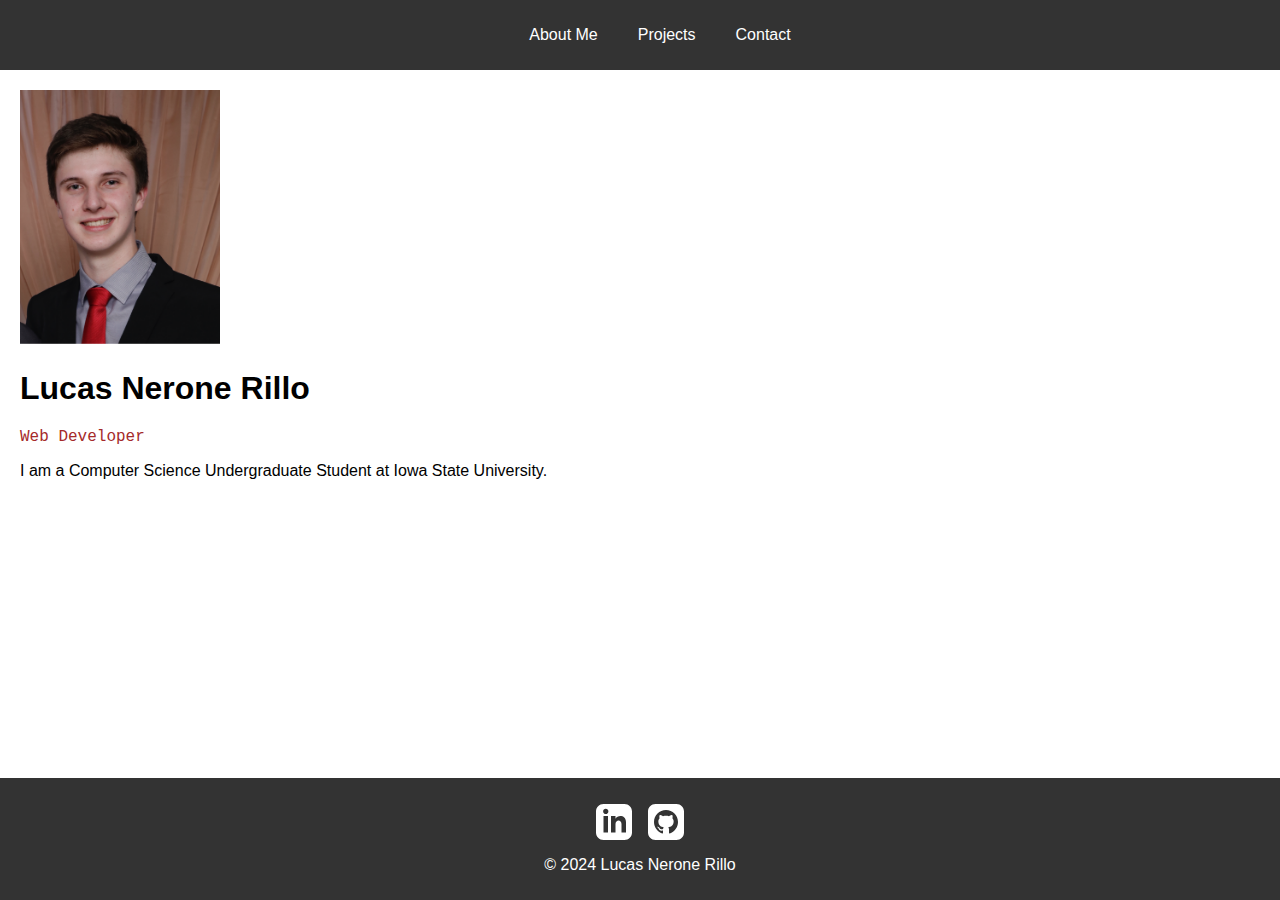
<file: index.html>
<!DOCTYPE html>
<html lang="en">

<head>
    <meta charset="UTF-8">
    <meta name="viewport" content="width=device-width, initial-scale=1.0">
    <link rel="stylesheet" href="./style.css">
    <title>Activity04 Portfolio and Github Web Pages</title>
</head>

<body>
    <header>
        <nav>
            <ul>
                <li><a href="./index.html">About Me</a></li>
                <li><a href="./projects.html">Projects</a></li>
                <li><a href="./contact.html">Contact</a></li>
            </ul>
        </nav>
    </header>

    <div class="container">
        <img src="./images/profile.jpg" alt="Profile Photo">
        <h1>Lucas Nerone Rillo</h1>
        <p style="font-family: 'Courier New', Courier, monospace; color: brown">Web Developer</p>
        <p>
            I am a Computer Science Undergraduate Student at Iowa State
            University.
        </p>
    </div>

    <footer>
        <div style="display: flex; justify-content: center;">
            <a href="https://www.linkedin.com/in/lucas-rillo/">
                <img src="./images/linkedin.svg" alt="Social Media Foo" class="icon linkedin-icon">
            </a>
            <a href="https://github.com/LucasNeroneRillo">
                <img src="./images/github.svg" alt="Social Media Bar" class="icon github-icon">
            </a>
        </div>
        <p>&copy; 2024 Lucas Nerone Rillo</p>
    </footer>
</body>

</html>
</file>
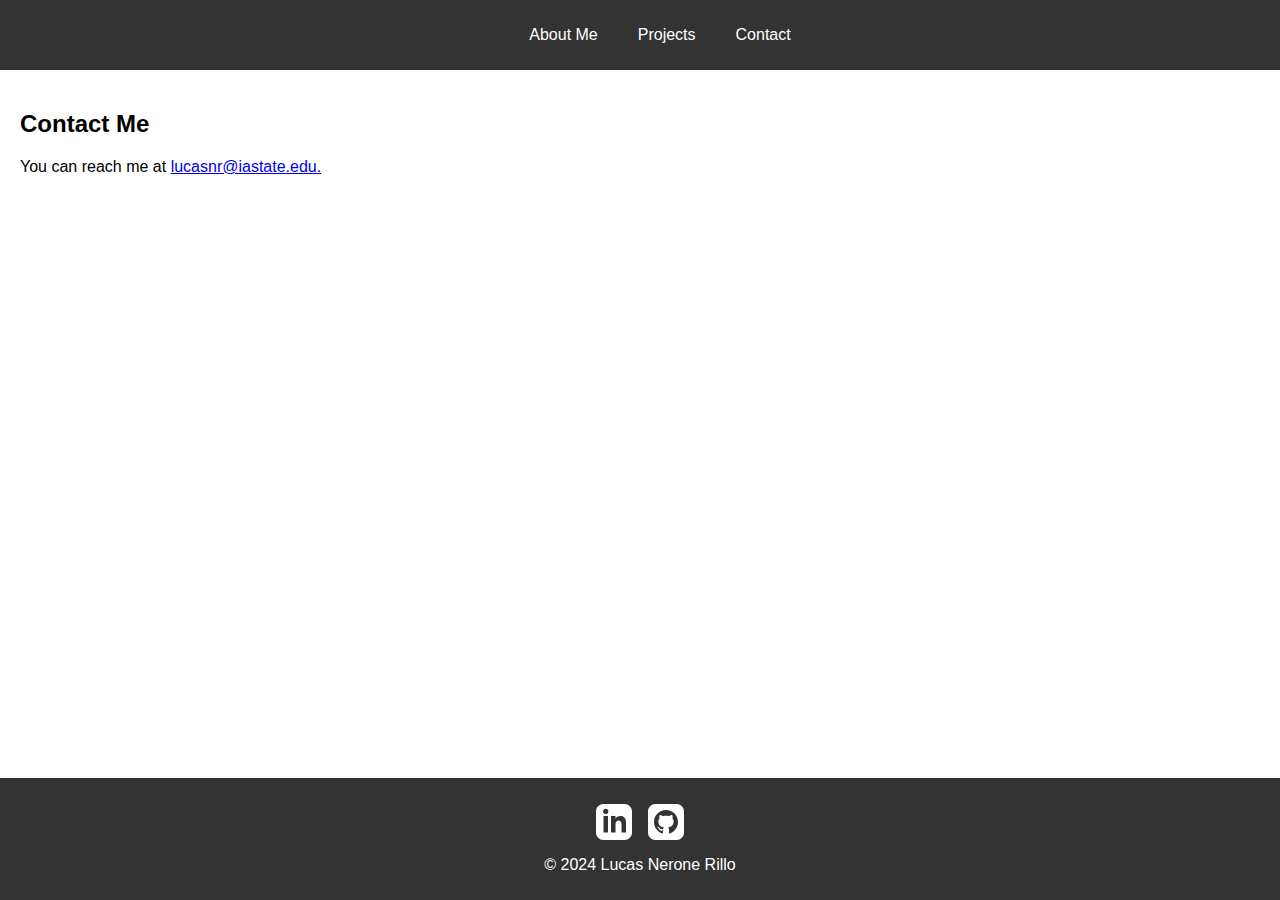
<file: contact.html>
<!DOCTYPE html>
<html lang="en">

<head>
    <meta charset="UTF-8">
    <meta name="viewport" content="width=device-width, initial-scale=1.0">
    <link rel="stylesheet" href="./style.css">
    <title>Activity04 Portfolio and Github Web Pages</title>
</head>

<body>
    <header>
        <nav>
            <ul>
                <li><a href="./index.html">About Me</a></li>
                <li><a href="./projects.html">Projects</a></li>
                <li><a href="./contact.html">Contact</a></li>
            </ul>
        </nav>
    </header>

    <div class="container">
        <h2>Contact Me</h2>
        <p>You can reach me at <a href="mailto:lucasnr@iasate.edu">lucasnr@iastate.edu.</a></p>
    </div>

    <footer>
        <div style="display: flex; justify-content: center;">
            <a href="https://www.linkedin.com/in/lucas-rillo/">
                <img src="./images/linkedin.svg" alt="Social Media Foo" class="icon linkedin-icon">
            </a>
            <a href="https://github.com/LucasNeroneRillo">
                <img src="./images/github.svg" alt="Social Media Bar" class="icon github-icon">
            </a>
        </div>
        <p>&copy; 2024 Lucas Nerone Rillo</p>
    </footer>
</body>

</html>
</file>
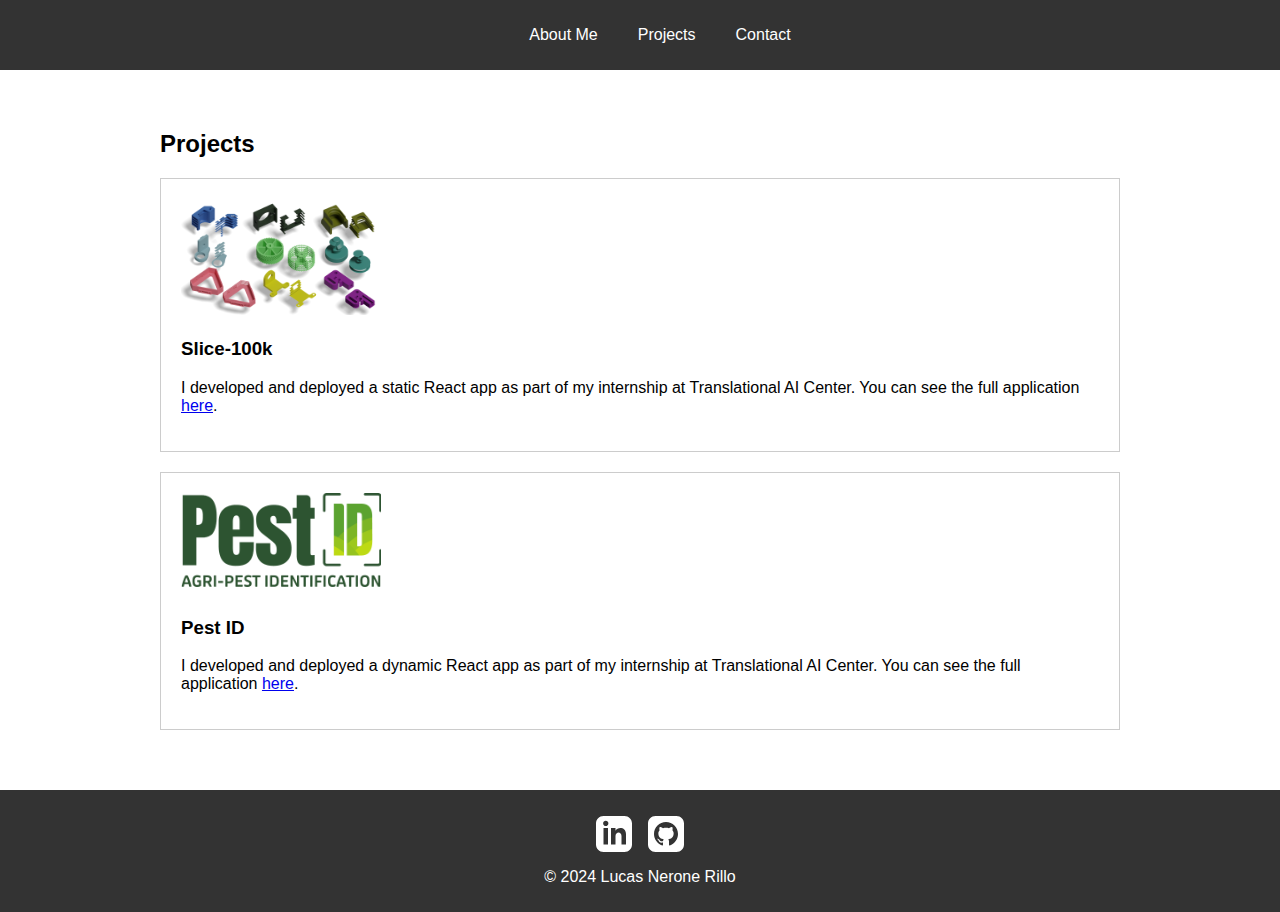
<file: projects.html>
<!DOCTYPE html>
<html lang="en">

<head>
    <meta charset="UTF-8">
    <meta name="viewport" content="width=device-width, initial-scale=1.0">
    <link rel="stylesheet" href="./style.css">
    <style>
        .container {
            max-width: 960px;
            margin: 0 auto;
            padding: 40px;
        }

        .project {
            margin-bottom: 20px;
            border: 1px solid #ccc;
            padding: 20px;
        }
    </style>
    <title>Activity04 Portfolio and Github Web Pages</title>
</head>

<body>
    <header>
        <nav>
            <ul>
                <li><a href="./index.html">About Me</a></li>
                <li><a href="./projects.html">Projects</a></li>
                <li><a href="./contact.html">Contact</a></li>
            </ul>
        </nav>
    </header>

    <div class="container">
        <h2>Projects</h2>
        <div class="project">
            <img src="./images/project1.png" alt="Project 1">
            <h3>Slice-100k</h3>
            <p>I developed and deployed a static React app as part of my internship at
                Translational AI Center. You can see the full application <a
                    href="https://slice-100k.github.io/">here</a>.
            </p>
        </div>
        <div class="project">
            <img src="./images/project2.png" alt="Project 2">
            <h3>Pest ID</h3>
            <p>I developed and deployed a dynamic React app as part of my internship at
                Translational AI Center. You can see the full application <a
                    href="https://pest-id.las.iastate.edu/">here</a>.
            </p>
        </div>
    </div>
    </div>

    <footer>
        <div style="display: flex; justify-content: center;">
            <a href="https://www.linkedin.com/in/lucas-rillo/">
                <img src="./images/linkedin.svg" alt="Social Media Foo" class="icon linkedin-icon">
            </a>
            <a href="https://github.com/LucasNeroneRillo">
                <img src="./images/github.svg" alt="Social Media Bar" class="icon github-icon">
            </a>
        </div>
        <p>&copy; 2024 Lucas Nerone Rillo</p>
    </footer>
</body>

</html>
</file>
<file: style.css>
header {
    background-color: #333;
    color: #fff;
    padding: 10px 0;
}

nav ul {
    list-style: none;
    display: flex;
    justify-content: center;
}

nav li {
    margin: 0 20px;
}

nav a {
    text-decoration: none;
    color: #fff;
}

img {
    max-width: 200px;
}

body {
    font-family: Arial, sans-serif;
    margin: 0;
    padding: 0;
    min-height: 100vh;
    display: flex;
    flex-direction: column;
    background-repeat: no-repeat;
}

footer {
    text-align: center;
    padding: 10px;
    background-color: #333;
    color: #fff;
}

.container {
    flex-grow: 1;
    padding: 20px;
}

.icon {
    height: 36px;
    display: block;
    padding: 16px 8px 0;
}
</file>
